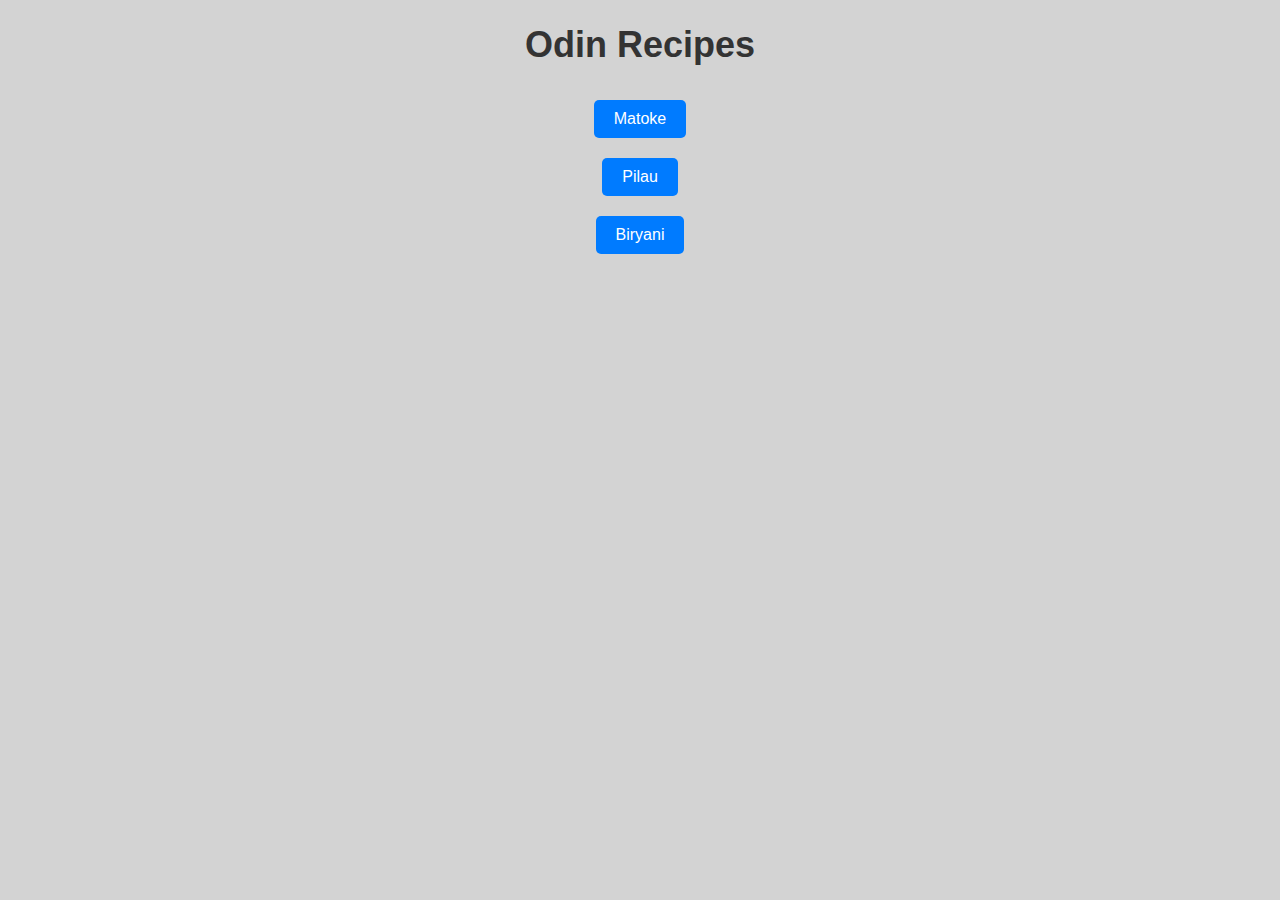
<file: index.html>
<!DOCTYPE html>
<html lang="en">
<head>
    <meta charset="UTF-8">
    <meta name="viewport" content="width=device-width, initial-scale=1.0">
    <title>Odin Recipes</title>
    <link rel="stylesheet" href="styles.css">
</head>
<body>
    <h1>Odin Recipes</h1>
    <a href="recipes/matoke.html">Matoke</a>
    <a href="recipes/pilau.html">Pilau</a>
    <a href="recipes/biryani.html">Biryani</a>
</body>
</html>
</file>
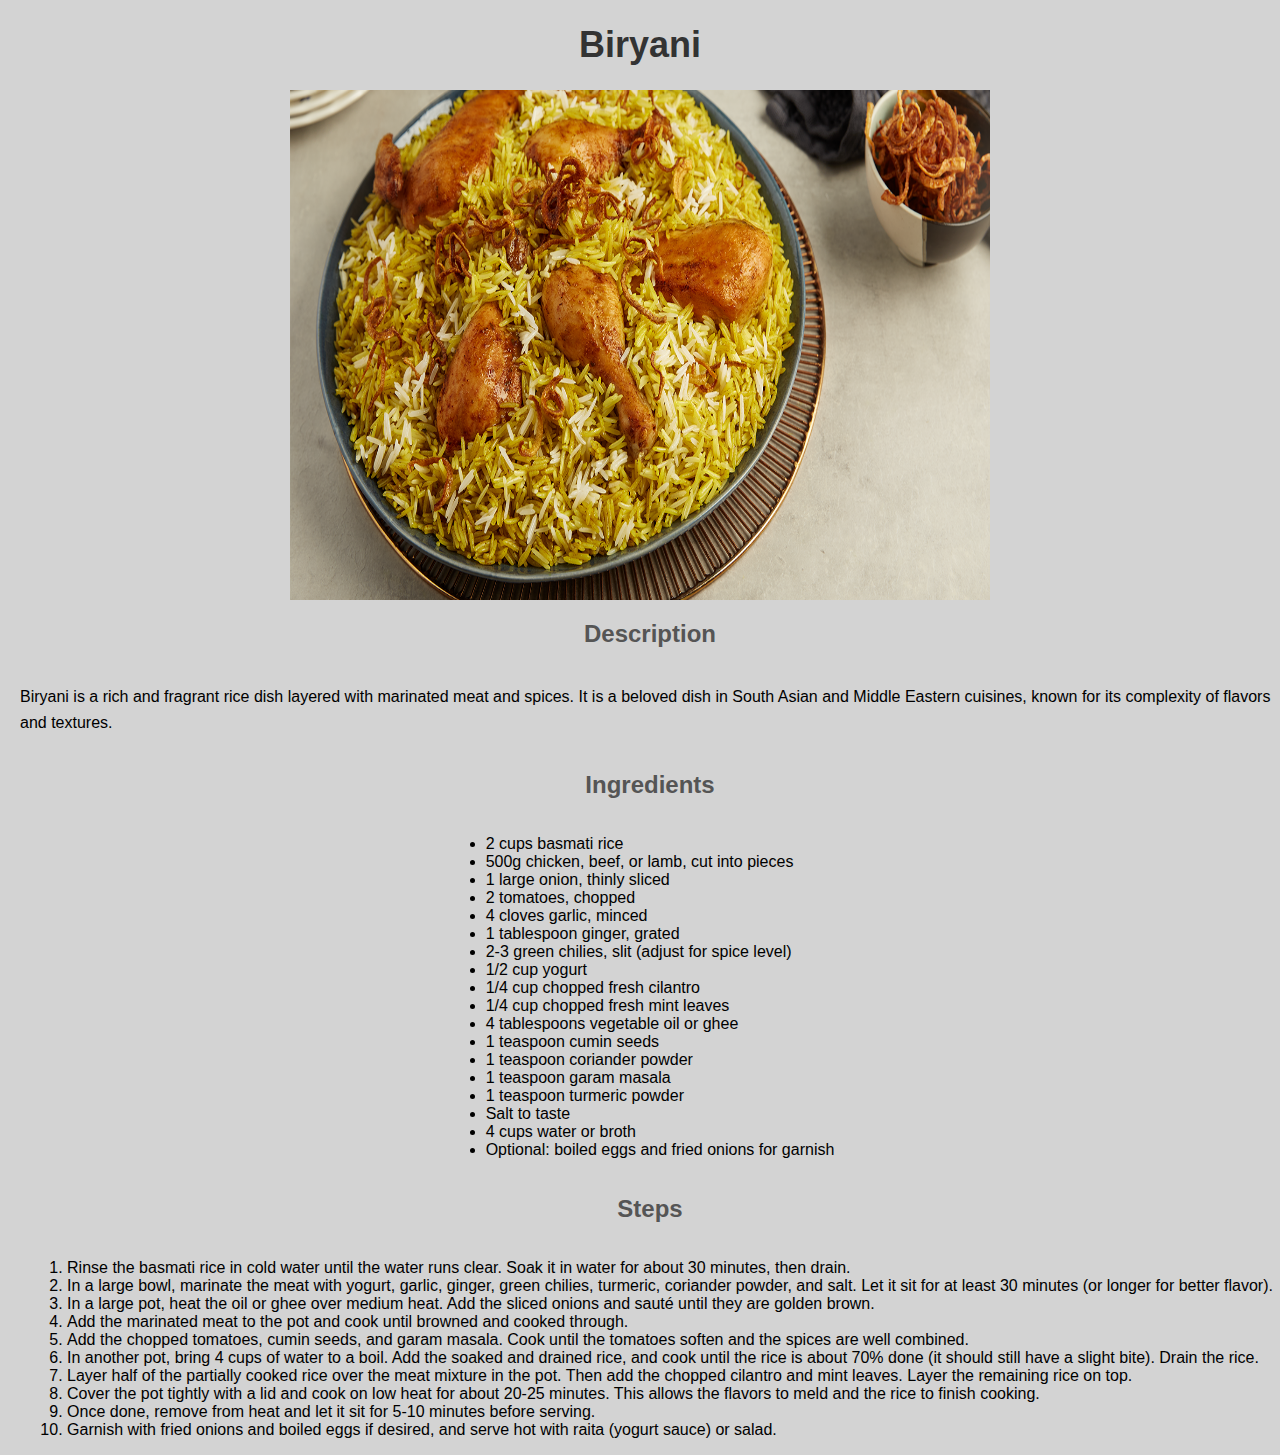
<file: recipes/biryani.html>
<!DOCTYPE html>
<html lang="en">
<head>
    <meta charset="UTF-8">
    <meta name="viewport" content="width=device-width, initial-scale=1.0">
    <title>Biryani</title>
    <link rel="stylesheet" href="../styles.css"> 
</head>
<body>
    <h1>Biryani</h1>
    <img src="../images/biyrani.webp" alt="Image of biryani" height="510" width="700">
    <h2>Description</h2>
    <p>Biryani is a rich and fragrant rice dish layered with marinated meat and spices. It is a beloved dish in South Asian and Middle Eastern cuisines, known for its complexity of flavors and textures.</p>
    <h2>Ingredients</h2>
    <ul>
        <li>2 cups basmati rice</li>
        <li>500g chicken, beef, or lamb, cut into pieces</li>
        <li>1 large onion, thinly sliced</li>
        <li>2 tomatoes, chopped</li>
        <li>4 cloves garlic, minced</li>
        <li>1 tablespoon ginger, grated</li>
        <li>2-3 green chilies, slit (adjust for spice level)</li>
        <li>1/2 cup yogurt</li>
        <li>1/4 cup chopped fresh cilantro</li>
        <li>1/4 cup chopped fresh mint leaves</li>
        <li>4 tablespoons vegetable oil or ghee</li>
        <li>1 teaspoon cumin seeds</li>
        <li>1 teaspoon coriander powder</li>
        <li>1 teaspoon garam masala</li>
        <li>1 teaspoon turmeric powder</li>
        <li>Salt to taste</li>
        <li>4 cups water or broth</li>
        <li>Optional: boiled eggs and fried onions for garnish</li>
    </ul>
    <h2>Steps</h2>
    <ol>
        <li>Rinse the basmati rice in cold water until the water runs clear. Soak it in water for about 30 minutes, then drain.</li>
        <li>In a large bowl, marinate the meat with yogurt, garlic, ginger, green chilies, turmeric, coriander powder, and salt. Let it sit for at least 30 minutes (or longer for better flavor).</li>
        <li>In a large pot, heat the oil or ghee over medium heat. Add the sliced onions and sauté until they are golden brown.</li>
        <li>Add the marinated meat to the pot and cook until browned and cooked through.</li>
        <li>Add the chopped tomatoes, cumin seeds, and garam masala. Cook until the tomatoes soften and the spices are well combined.</li>
        <li>In another pot, bring 4 cups of water to a boil. Add the soaked and drained rice, and cook until the rice is about 70% done (it should still have a slight bite). Drain the rice.</li>
        <li>Layer half of the partially cooked rice over the meat mixture in the pot. Then add the chopped cilantro and mint leaves. Layer the remaining rice on top.</li>
        <li>Cover the pot tightly with a lid and cook on low heat for about 20-25 minutes. This allows the flavors to meld and the rice to finish cooking.</li>
        <li>Once done, remove from heat and let it sit for 5-10 minutes before serving.</li>
        <li>Garnish with fried onions and boiled eggs if desired, and serve hot with raita (yogurt sauce) or salad.</li>
    </ol>
</body>
</html>
</file>
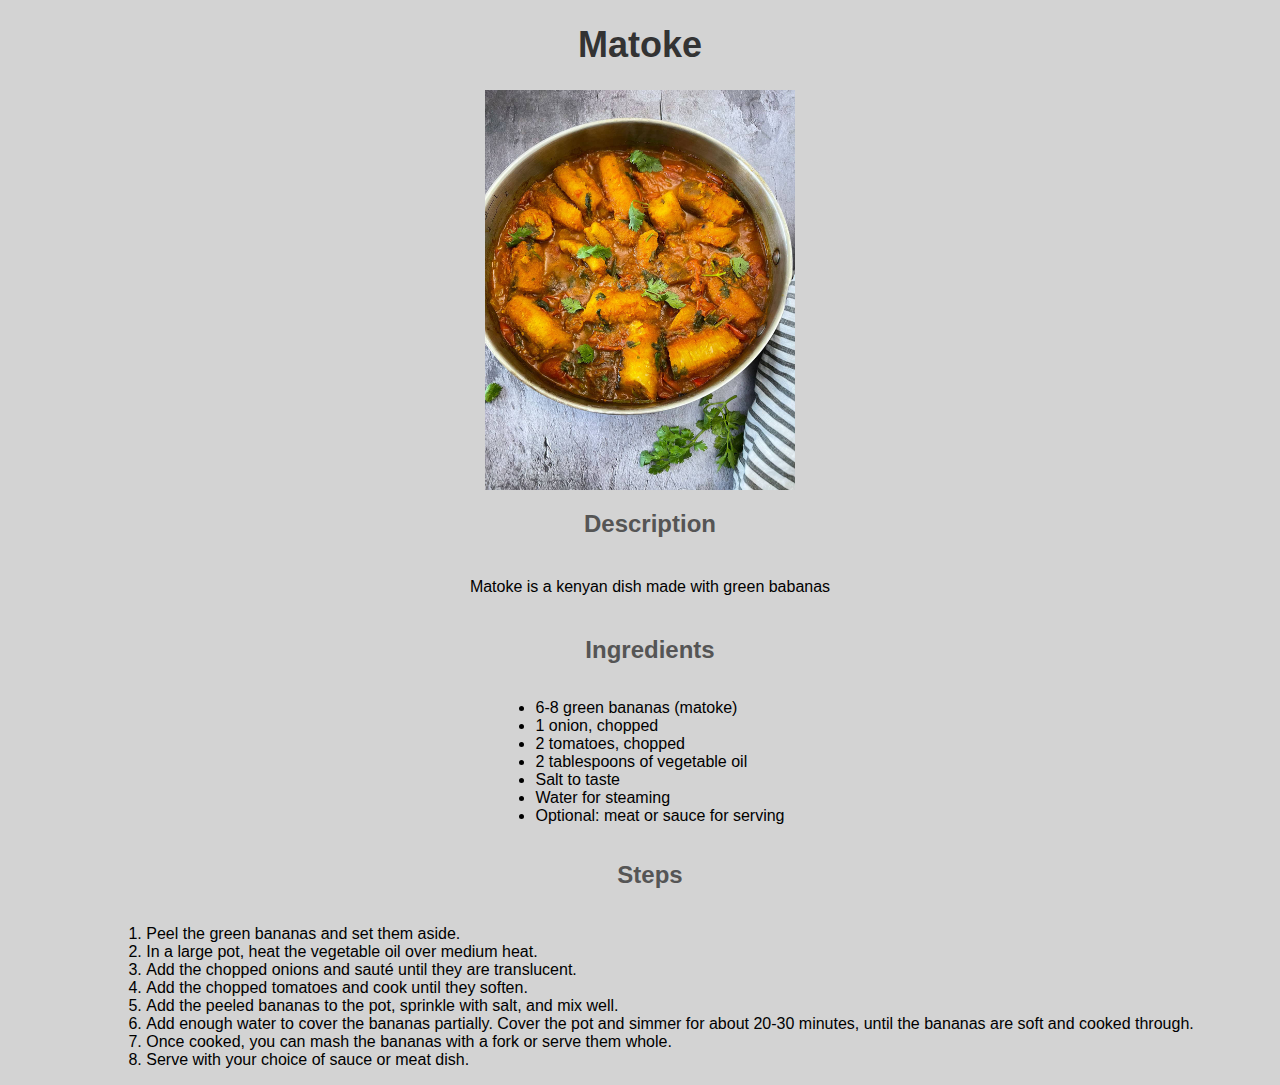
<file: recipes/matoke.html>
<!DOCTYPE html>
<html lang="en">
<head>
    <meta charset="UTF-8">
    <meta name="viewport" content="width=device-width, initial-scale=1.0">
    <title>Document</title>
    <link rel="stylesheet" href="../styles.css"> 
</head>
<body>
    <h1>Matoke</h1>
    <img src="../images/matoke.jpg" alt="image of matoke" height="400" width="310">
    <h2>Description</h2>
    <p>Matoke is a kenyan dish made with green babanas</p>
    <h2>Ingredients</h2>
    <ul>
        <li>6-8 green bananas (matoke)</li>
        <li>1 onion, chopped</li>
        <li>2 tomatoes, chopped</li>
        <li>2 tablespoons of vegetable oil</li>
        <li>Salt to taste</li>
        <li>Water for steaming</li>
        <li>Optional: meat or sauce for serving</li>
    </ul>

    <h2>Steps</h2>
    <ol>
        <li>Peel the green bananas and set them aside.</li>
        <li>In a large pot, heat the vegetable oil over medium heat.</li>
        <li>Add the chopped onions and sauté until they are translucent.</li>
        <li>Add the chopped tomatoes and cook until they soften.</li>
        <li>Add the peeled bananas to the pot, sprinkle with salt, and mix well.</li>
        <li>Add enough water to cover the bananas partially. Cover the pot and simmer for about 20-30 minutes, until the bananas are soft and cooked through.</li>
        <li>Once cooked, you can mash the bananas with a fork or serve them whole.</li>
        <li>Serve with your choice of sauce or meat dish.</li>
    </ol>    
</body>
</html>
</file>
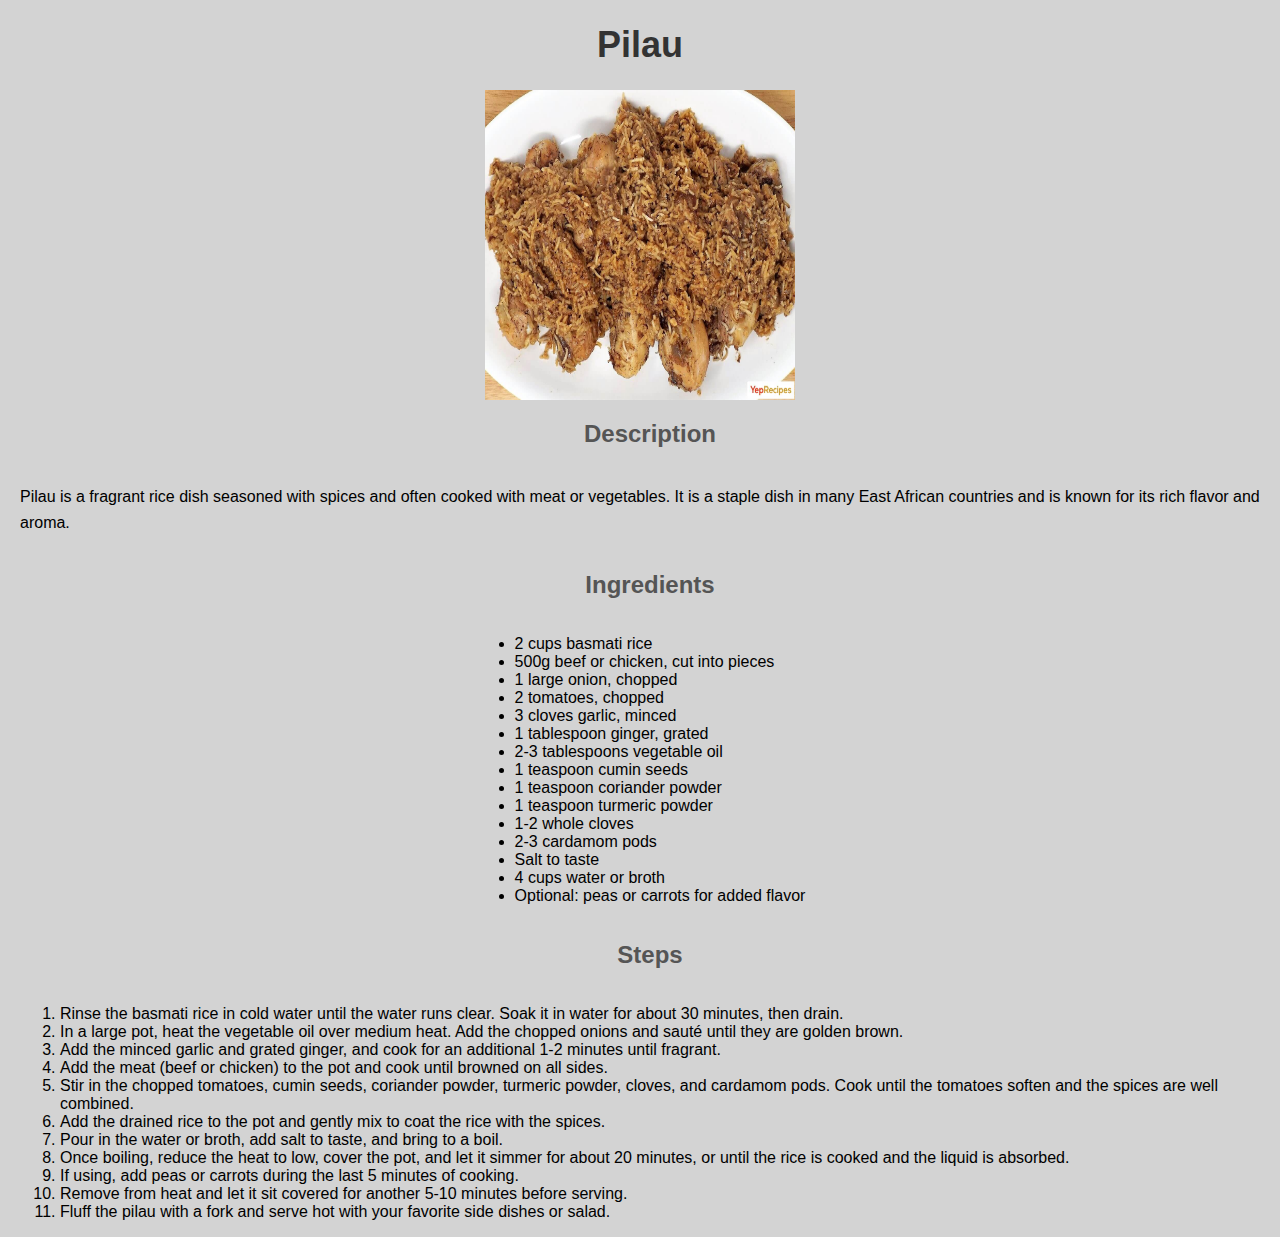
<file: recipes/pilau.html>
<!DOCTYPE html>
<html lang="en">
<head>
    <meta charset="UTF-8">
    <meta name="viewport" content="width=device-width, initial-scale=1.0">
    <title>Pilau</title>
    <link rel="stylesheet" href="../styles.css"> 
</head>
<body>
    <h1>Pilau</h1>
    <img src="../images/pilau.jpg" alt="image of cooked pilau" height="310" width="310">
    <h2>Description</h2>
    <p>Pilau is a fragrant rice dish seasoned with spices and often cooked with meat or vegetables. It is a staple dish in many East African countries and is known for its rich flavor and aroma.</p>
    <h2>Ingredients</h2>
    <ul>
        <li>2 cups basmati rice</li>
        <li>500g beef or chicken, cut into pieces</li>
        <li>1 large onion, chopped</li>
        <li>2 tomatoes, chopped</li>
        <li>3 cloves garlic, minced</li>
        <li>1 tablespoon ginger, grated</li>
        <li>2-3 tablespoons vegetable oil</li>
        <li>1 teaspoon cumin seeds</li>
        <li>1 teaspoon coriander powder</li>
        <li>1 teaspoon turmeric powder</li>
        <li>1-2 whole cloves</li>
        <li>2-3 cardamom pods</li>
        <li>Salt to taste</li>
        <li>4 cups water or broth</li>
        <li>Optional: peas or carrots for added flavor</li>
    </ul>
    <h2>Steps</h2>
    <ol>
        <li>Rinse the basmati rice in cold water until the water runs clear. Soak it in water for about 30 minutes, then drain.</li>
        <li>In a large pot, heat the vegetable oil over medium heat. Add the chopped onions and sauté until they are golden brown.</li>
        <li>Add the minced garlic and grated ginger, and cook for an additional 1-2 minutes until fragrant.</li>
        <li>Add the meat (beef or chicken) to the pot and cook until browned on all sides.</li>
        <li>Stir in the chopped tomatoes, cumin seeds, coriander powder, turmeric powder, cloves, and cardamom pods. Cook until the tomatoes soften and the spices are well combined.</li>
        <li>Add the drained rice to the pot and gently mix to coat the rice with the spices.</li>
        <li>Pour in the water or broth, add salt to taste, and bring to a boil.</li>
        <li>Once boiling, reduce the heat to low, cover the pot, and let it simmer for about 20 minutes, or until the rice is cooked and the liquid is absorbed.</li>
        <li>If using, add peas or carrots during the last 5 minutes of cooking.</li>
        <li>Remove from heat and let it sit covered for another 5-10 minutes before serving.</li>
        <li>Fluff the pilau with a fork and serve hot with your favorite side dishes or salad.</li>
    </ol>
</body>
</html>
</file>
<file: styles.css>
body {
    font-family: Arial, Helvetica, sans-serif;
    background-color: lightgray;
    margin: 0;
    padding: 0;
    display: flex;
    flex-direction: column;
    align-items: center;
}

h1 {
    margin-left: 20px 0;
    color: #333;
    font-size: 36px;
}

a {
    color: white;
    background-color: #007bff;
    text-decoration: none;
    display: inline-block;
    padding: 10px 20px;
    margin: 10px;
    border-radius: 5px;
    transition: background-color 0.3s ease;
}

a:hover {
 
    background-color: #0056b3;
}
a:active {
    background-color: #85004e;
}

h2 {
    margin-left: 20px;
    color: #555;
}

p {
    line-height: 1.6;
    margin-left: 20px;
}

ul {
    list-style-type: disc;
}

ol {
    margin-left: 20px;
}





img {
    display: block;
    margin: 0 auto;
    max-width: 100%;
}
</file>
